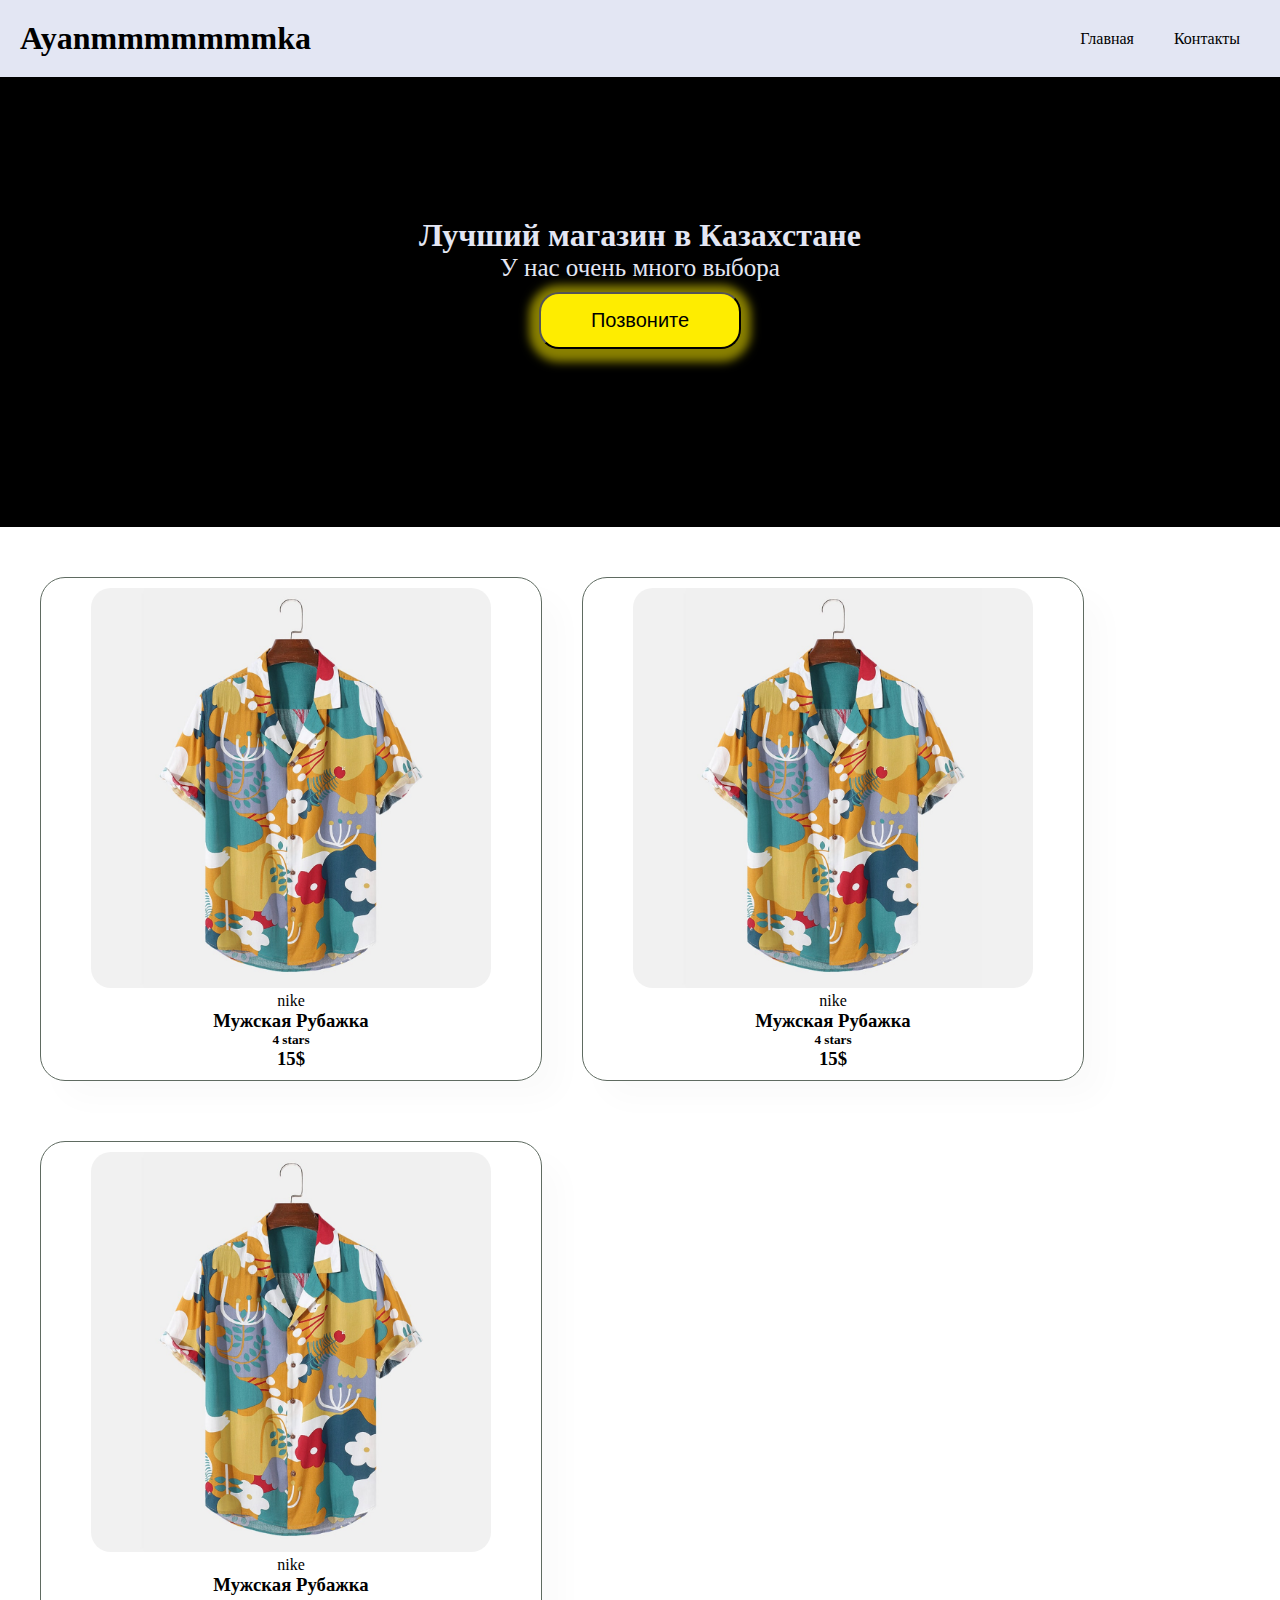
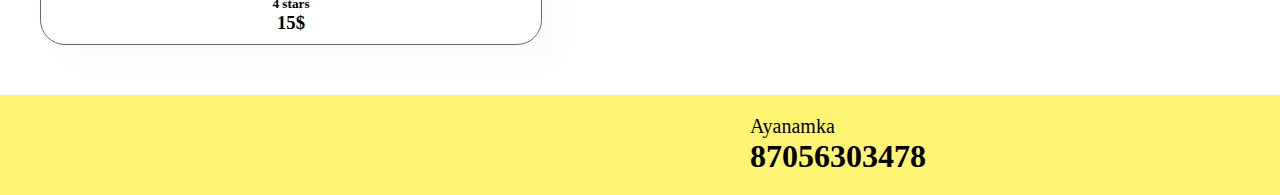
<file: index.html>
<!DOCTYPE html>
<html lang="en">

<head>
    <meta charset="UTF-8">
    <meta http-equiv="X-UA-Compatible" content="IE=edge">
    <meta name="viewport" content="width=device-width, initial-scale=1.0">
    <title>Ayanmmmmmmmka</title>
    <link rel="stylesheet" href="style.css">
</head>

<body>
    <section id="header">
        <h1>Ayanmmmmmmmka</h1>
        <div>
            <ol id="navbar">
                <li><a href="index.html">Главная</a></li>
                <li><a href="contact.html">Контакты</a></li>
            </ol>
        </div>
    </section>

    <section id="hero">
        <div id="left-col">
            <h1>Лучший магазин в Казахстане</h1>
            <p>У нас очень много выбора</p>
            <button>Позвоните</button>
        </div>
    </section>

    <section id="product1">
        <div id="pro-container">
            <div id="pro">
                <img src="f1.jpg" alt="">
                <div id="des">
                    <p>nike</p>
                    <h3>Мужская Рубажка</h3>
                    <div id="star">
                        <h5>4 stars</h5>
                        <h3>15$</h3>
                    </div>
                </div>
            </div>
            <div id="pro">
                <img src="f1.jpg" alt="">
                <div id="des">
                    <p>nike</p>
                    <h3>Мужская Рубажка</h3>
                    <div id="star">
                        <h5>4 stars</h5>
                        <h3>15$</h3>
                    </div>
                </div>
            </div>
            <div id="pro">
                <img src="f1.jpg" alt="">
                <div id="des">
                    <p>nike</p>
                    <h3>Мужская Рубажка</h3>
                    <div id="star">
                        <h5>4 stars</h5>
                        <h3>15$</h3>
                    </div>
                </div>
            </div>
        </div>
    </section>

    <section id="footer">
        <div id="desk2">
            <p>Ayanamka</p>
            <h1>87056303478</h1>
        </div>
    </section>

</body>

</html>
</file>
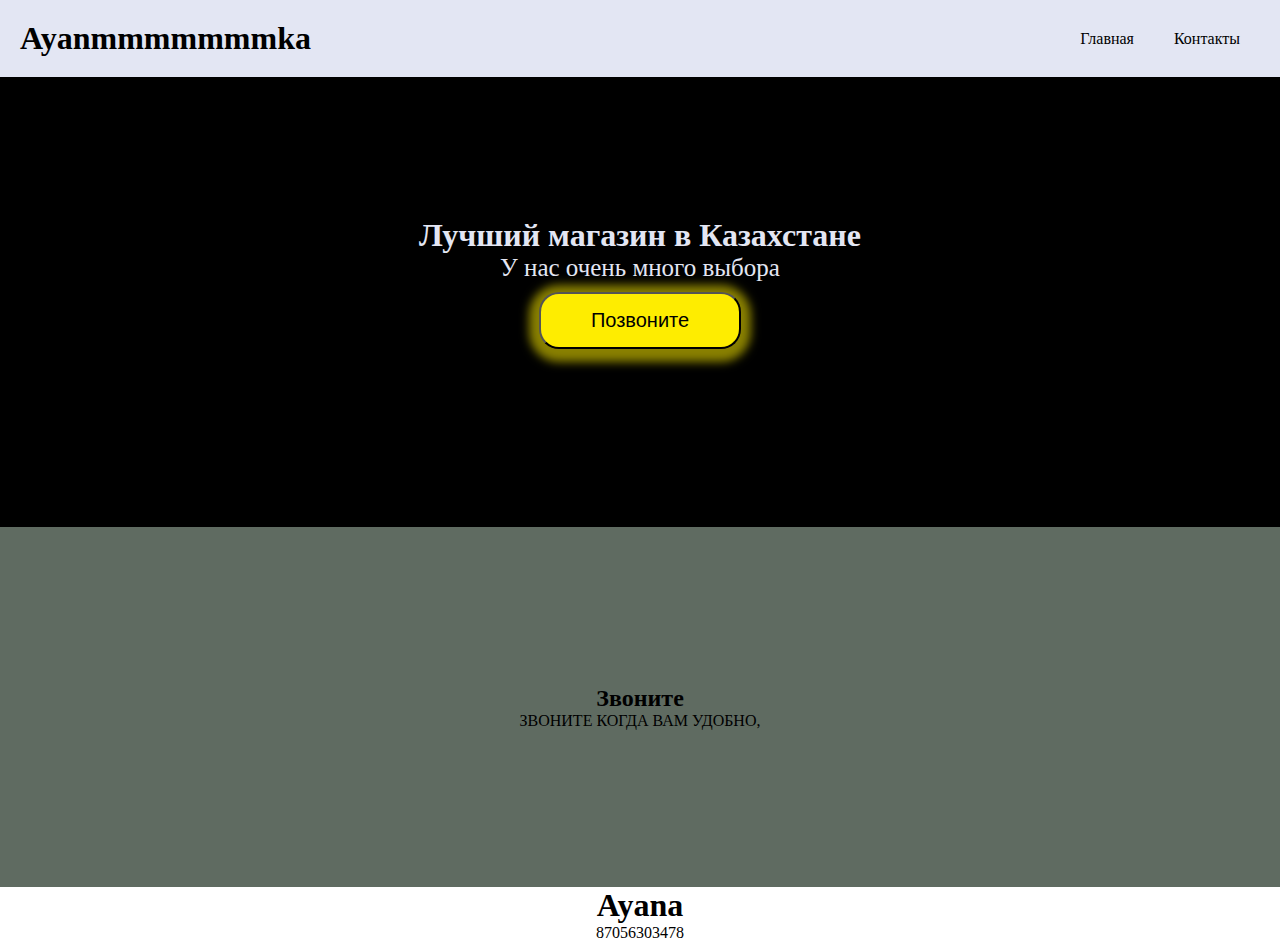
<file: contact.html>
<!DOCTYPE html>
<html lang="en">

<head>
    <meta charset="UTF-8">
    <meta http-equiv="X-UA-Compatible" content="IE=edge">
    <meta name="viewport" content="width=device-width, initial-scale=1.0">
    <title>Ayanmmmmmmmka</title>
    <link rel="stylesheet" href="style.css">
</head>

<body>
    <section id="header">
        <h1>Ayanmmmmmmmka</h1>
        <div>
            <ol id="navbar">
                <li><a href="index.html">Главная</a></li>
                <li><a href="contact.html">Контакты</a></li>
            </ol>
        </div>
    </section>
    <section id="hero">
        <div id="left-col">
            <h1>Лучший магазин в Казахстане</h1>
            <p>У нас очень много выбора</p>
            <button>Позвоните</button>
        </div>
    </section>
    <section id="page-header" class="blog-header">
        <h2>Звоните</h2>
        <p>ЗВОНИТЕ КОГДА ВАМ УДОБНО, </p>
    </section>
    <section id="contact-details">
        <h1>Ayana</h1>
        <p>87056303478</p>
    </section>
</body>

</html>
</file>
<file: style.css>
* {
    margin: 0;
    padding: 0;
    box-sizing: border-box;
}

#header {
    display: flex;
    align-items: center;
    justify-content: space-between;
    padding: 20px;
    background-color: #e3e6f3;
}

#navbar {
    display: flex;
    align-items: center;
    justify-content: center;
}

#navbar li {
    list-style: none;
    padding: 0 20px;
}

#navbar li a {
    color: black;
    text-decoration: none;
}

#hero {
    background-color: black;
    height: 50vh;
    width: 100%;
    background-size: cover;
    background-position: top 25% right 0%;
    padding: 20px 20px;
    display: flex;
    align-items: flex-start;
    justify-content: center;
}

#left-col {
    position: relative;
    top: 70px;
    padding: 50px;
    color: #e3e6f3;
    display: flex;
    flex-direction: column;
    align-items: center;
    justify-content: center;
}

#left-col h1 {
    font-size: 32px;
    font-weight: bold;
}

#left-col p {
    font-size: 25px;
}

#left-col button {
    cursor: pointer;
    margin-top: 10px;
    background: #feed00;
    border-radius: 20px;
    padding: 15px 50px;
    font-size: 20px;
    color: #000;
    box-shadow: 0px 3px 10px 10px #feed008a;
    text-align: center;
}




#product1 {
    text-align: center;
}

#product1 #pro-container {
    display: flex;
    /* justify-content: space-between; */
    padding: 20px;
    flex-wrap: wrap;
}

#product1 #pro {
    /* width: 23%;
    min-width: 250px; */
    padding: 10px 50px;
    border: 1px solid #5f6b61;
    border-radius: 25px;
    cursor: pointer;
    box-shadow: 20px 20px 30px rgba(0, 0, 0, 0.02);
    margin: 30px 20px;
    transition: 0.2s ease;
    position: relative;
}

#product1 #pro img {
    width: 400px;
    border-radius: 20px;
}

#product1 #pro img {
    width: 400px;
    border-radius: 20px;
}

#product1 #pro img {
    width: 400px;
    border-radius: 20px;
}

#footer {
    height: 100px;
    justify-content: center;
    align-items: center;
    display: flex;
    flex-wrap: wrap;
    justify-content: space-between;
    background-color: #feed008a;
}

#desk2 {
    position: relative;
    left: 750px;
    /* display: flex; */
    /* align-items: center;
    justify-content: center; */
}

#desk2 p {
    font-size: 20px;
    font-weight: light;
}

#contact-details {
    display: flex;
    flex-direction: column;
    align-items: center;
    justify-content: center;
    /* background-color: #000; */
}

#page-header {
    background-color: #5f6b61;
    width: 100%;
    height: 40vh;
    background-size: cover;
    display: flex;
    justify-content: center;
    text-align: center;
    flex-direction: column;
    padding: 14px;
}

#page-header h2,
#page-header p {
    color: black
}
</file>
